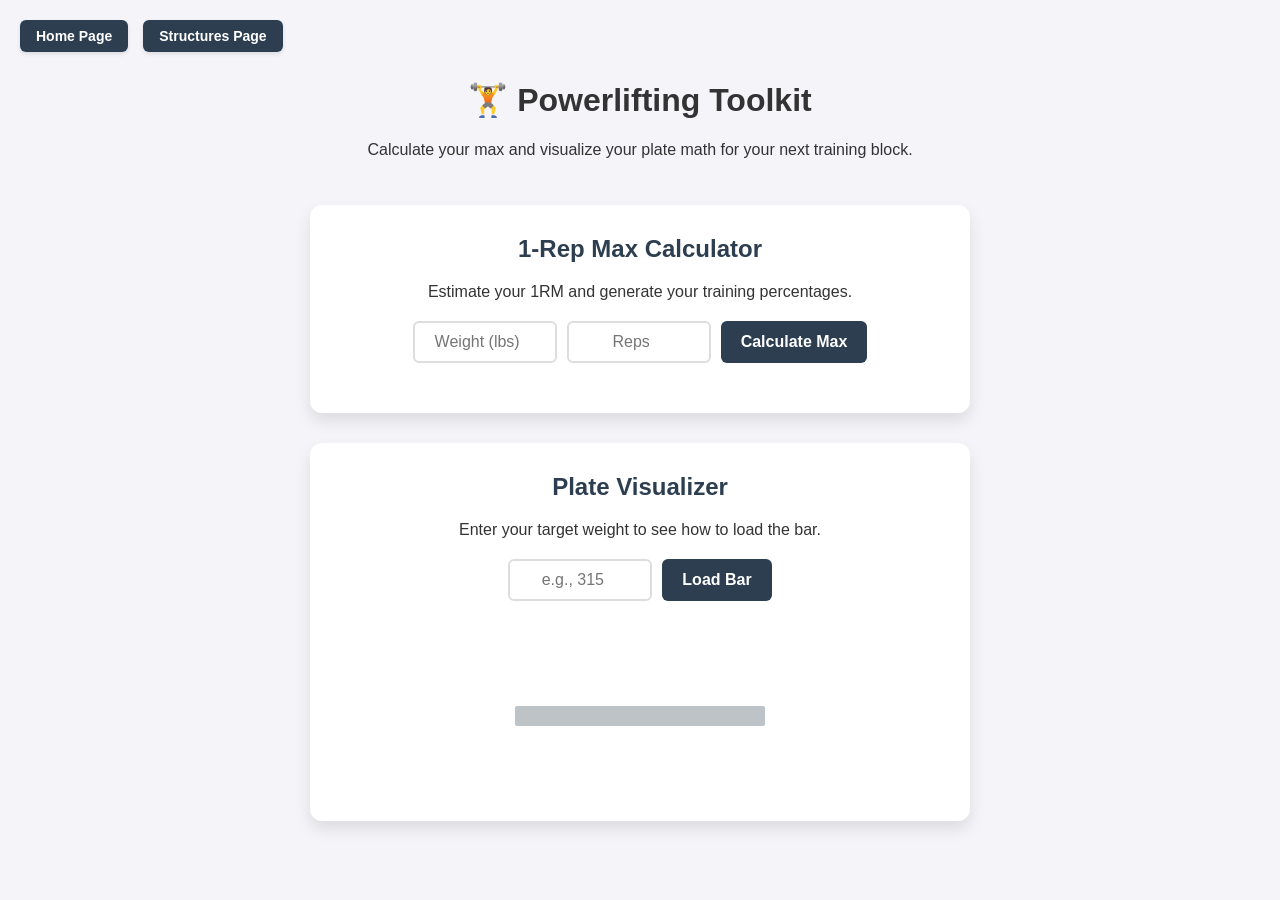
<file: ai.html>
<!DOCTYPE html>
<html lang="en">
<head>
    <meta charset="UTF-8">
    <meta name="viewport" content="width=device-width, initial-scale=1.0">
    <title>Powerlifting Toolkit</title>
    <style>
        :root {
            --bg-color: #f4f4f9;
            --text-color: #333;
            --bar-color: #bdc3c7;
            --primary-color: #2c3e50;
            --accent-color: #e74c3c;
        }
        
        body {
            font-family: 'Segoe UI', Tahoma, Geneva, Verdana, sans-serif;
            background-color: var(--bg-color);
            color: var(--text-color);
            display: flex;
            flex-direction: column;
            align-items: center;
            padding: 60px 20px 40px; /* Increased top padding to make room for the back button */
            margin: 0;
            position: relative;
        }

        /* Back Button Styles */
        /* Navigation Container */
.nav-links {
    position: absolute;
    top: 20px;
    left: 20px;
    display: flex;
    gap: 15px; /* Adjust this number to increase/decrease space between buttons */
    z-index: 10; /* Ensures buttons stay clickable on top of other elements */
}

/* Back Button Styles */
.back-btn {
    text-decoration: none;
    background-color: var(--primary-color);
    color: white;
    padding: 8px 16px;
    border-radius: 6px;
    font-weight: bold;
    font-size: 14px;
    transition: background 0.3s, transform 0.2s;
    box-shadow: 0 2px 4px rgba(0,0,0,0.1);
}

.back-btn:hover {
    background-color: #1a252f;
    transform: translateY(-2px); /* Gives a slight 'lift' effect when hovered */
}

        .back-btn:hover {
            background-color: #1a252f;
        }

        .header-text {
            text-align: center;
            margin-bottom: 30px;
        }

        .container {
            background: white;
            padding: 30px;
            border-radius: 12px;
            box-shadow: 0 8px 16px rgba(0,0,0,0.1);
            text-align: center;
            width: 100%;
            max-width: 600px;
            margin-bottom: 30px;
        }

        h2 { margin-top: 0; color: var(--primary-color); }

        .input-group {
            margin: 20px 0;
            display: flex;
            justify-content: center;
            gap: 10px;
            flex-wrap: wrap;
        }

        input {
            padding: 10px;
            font-size: 16px;
            border: 2px solid #ddd;
            border-radius: 6px;
            width: 120px;
            text-align: center;
        }

        button {
            padding: 10px 20px;
            font-size: 16px;
            background-color: var(--primary-color);
            color: white;
            border: none;
            border-radius: 6px;
            cursor: pointer;
            transition: background 0.3s;
            font-weight: bold;
        }

        button:hover { background-color: #1a252f; }

        .error { color: var(--accent-color); font-weight: bold; display: none; margin-top: 10px;}
        .result-text { font-size: 20px; margin-top: 20px; font-weight: bold; color: var(--primary-color);}
        
        /* Barbell Visualizer Styles */
        .visualizer {
            margin-top: 40px;
            display: flex;
            align-items: center;
            justify-content: center;
            height: 150px;
            position: relative;
        }

        .barbell-sleeve {
            width: 250px;
            height: 20px;
            background-color: var(--bar-color);
            border-radius: 2px;
            position: absolute;
            z-index: 1;
        }

        .plates-container {
            display: flex;
            align-items: center;
            justify-content: flex-end; 
            width: 250px;
            height: 100%;
            position: absolute;
            z-index: 2;
            padding-right: 20px; 
        }

        .plate {
            border-radius: 4px;
            margin: 0 1px;
            color: rgba(255,255,255,0.9);
            display: flex;
            align-items: center;
            justify-content: center;
            font-size: 12px;
            font-weight: bold;
            writing-mode: vertical-rl;
            box-shadow: inset 0 0 10px rgba(0,0,0,0.3);
        }

        /* Standard Plate Colors */
        .p-45 { height: 130px; width: 24px; background-color: #c0392b; } 
        .p-35 { height: 110px; width: 22px; background-color: #2980b9; } 
        .p-25 { height: 90px; width: 20px; background-color: #f1c40f; color: #333;} 
        .p-10 { height: 70px; width: 16px; background-color: #27ae60; } 
        .p-5  { height: 50px; width: 14px; background-color: #34495e; } 
        .p-2_5{ height: 40px; width: 12px; background-color: #95a5a6; color: #333;} 

        /* 1RM Table Styles */
        .percentage-table {
            width: 100%;
            margin-top: 20px;
            border-collapse: collapse;
            display: none;
        }
        
        .percentage-table th, .percentage-table td {
            padding: 8px;
            border-bottom: 1px solid #ddd;
        }
        
        .percentage-table th {
            background-color: var(--primary-color);
            color: white;
        }

    </style>
</head>
<body>

    <div class="nav-links">
    <a href="index.html" class="back-btn">Home Page</a>
    <a href="fromScratch.html" class="back-btn">Structures Page</a>
    </div>

    <div class="header-text">
        <h1>🏋️ Powerlifting Toolkit</h1>
        <p>Calculate your max and visualize your plate math for your next training block.</p>
    </div>

    <div class="container">
        <h2>1-Rep Max Calculator</h2>
        <p>Estimate your 1RM and generate your training percentages.</p>
        
        <div class="input-group">
            <input type="number" id="liftWeight" placeholder="Weight (lbs)" min="1">
            <input type="number" id="liftReps" placeholder="Reps" min="1" max="30">
            <button onclick="calculate1RM()">Calculate Max</button>
        </div>
        
        <div id="rmError" class="error">Please enter valid weight and reps.</div>
        <div id="rmResult" class="result-text"></div>

        <table class="percentage-table" id="percentTable">
            <thead>
                <tr>
                    <th>% of 1RM</th>
                    <th>Target Weight (lbs)</th>
                </tr>
            </thead>
            <tbody id="tableBody">
                </tbody>
        </table>
    </div>

    <div class="container">
        <h2>Plate Visualizer</h2>
        <p>Enter your target weight to see how to load the bar.</p>
        
        <div class="input-group">
            <input type="number" id="weightInput" placeholder="e.g., 315" step="5" min="45">
            <button onclick="calculatePlates()">Load Bar</button>
        </div>
        
        <div id="plateError" class="error">Weight must be at least 45lbs and a multiple of 5.</div>
        <div id="plateResult" class="result-text"></div>

        <div class="visualizer">
            <div class="barbell-sleeve"></div>
            <div class="plates-container" id="platesContainer"></div>
        </div>
    </div>

    <script>
        // --- 1-REP MAX LOGIC ---
        function calculate1RM() {
            const weight = parseFloat(document.getElementById('liftWeight').value);
            const reps = parseInt(document.getElementById('liftReps').value);
            const errorMsg = document.getElementById('rmError');
            const resultText = document.getElementById('rmResult');
            const table = document.getElementById('percentTable');
            const tableBody = document.getElementById('tableBody');

            errorMsg.style.display = 'none';
            table.style.display = 'none';
            resultText.innerText = '';
            tableBody.innerHTML = '';

            if (isNaN(weight) || isNaN(reps) || weight <= 0 || reps <= 0) {
                errorMsg.style.display = 'block';
                return;
            }

            // Epley Formula for 1RM estimation
            let oneRepMax = reps === 1 ? weight : Math.round(weight * (1 + (reps / 30)));
            resultText.innerText = `Estimated 1RM: ${oneRepMax} lbs`;

            // Generate Percentages
            const percentages = [95, 90, 85, 80, 75, 70, 65];
            percentages.forEach(percent => {
                let targetWeight = Math.round((oneRepMax * (percent / 100)) / 5) * 5; // Rounds to nearest 5lbs
                let row = `<tr><td>${percent}%</td><td>${targetWeight} lbs</td></tr>`;
                tableBody.innerHTML += row;
            });

            table.style.display = 'table';
        }

        // --- PLATE MATH LOGIC ---
        function calculatePlates() {
            const input = document.getElementById('weightInput').value;
            const weight = parseFloat(input);
            const errorMsg = document.getElementById('plateError');
            const container = document.getElementById('platesContainer');
            const resultText = document.getElementById('plateResult');

            container.innerHTML = '';
            errorMsg.style.display = 'none';
            resultText.innerText = '';

            if (isNaN(weight) || weight < 45 || weight % 5 !== 0) {
                errorMsg.style.display = 'block';
                return;
            }

            let weightPerSide = (weight - 45) / 2;
            const availablePlates = [45, 35, 25, 10, 5, 2.5];
            const platesToLoad = [];

            for (let plate of availablePlates) {
                while (weightPerSide >= plate) {
                    platesToLoad.push(plate);
                    weightPerSide -= plate;
                }
            }

            if (platesToLoad.length === 0) {
                resultText.innerText = "Just the empty bar!";
            } else {
                resultText.innerText = `Plates per side: ${platesToLoad.join(', ')} lbs`;
            }

            platesToLoad.forEach(plate => {
                const plateDiv = document.createElement('div');
                const className = `p-${plate.toString().replace('.', '_')}`; 
                
                plateDiv.className = `plate ${className}`;
                plateDiv.innerText = plate;
                container.prepend(plateDiv); 
            });
        }
    </script>
</body>
</html>
</file>
